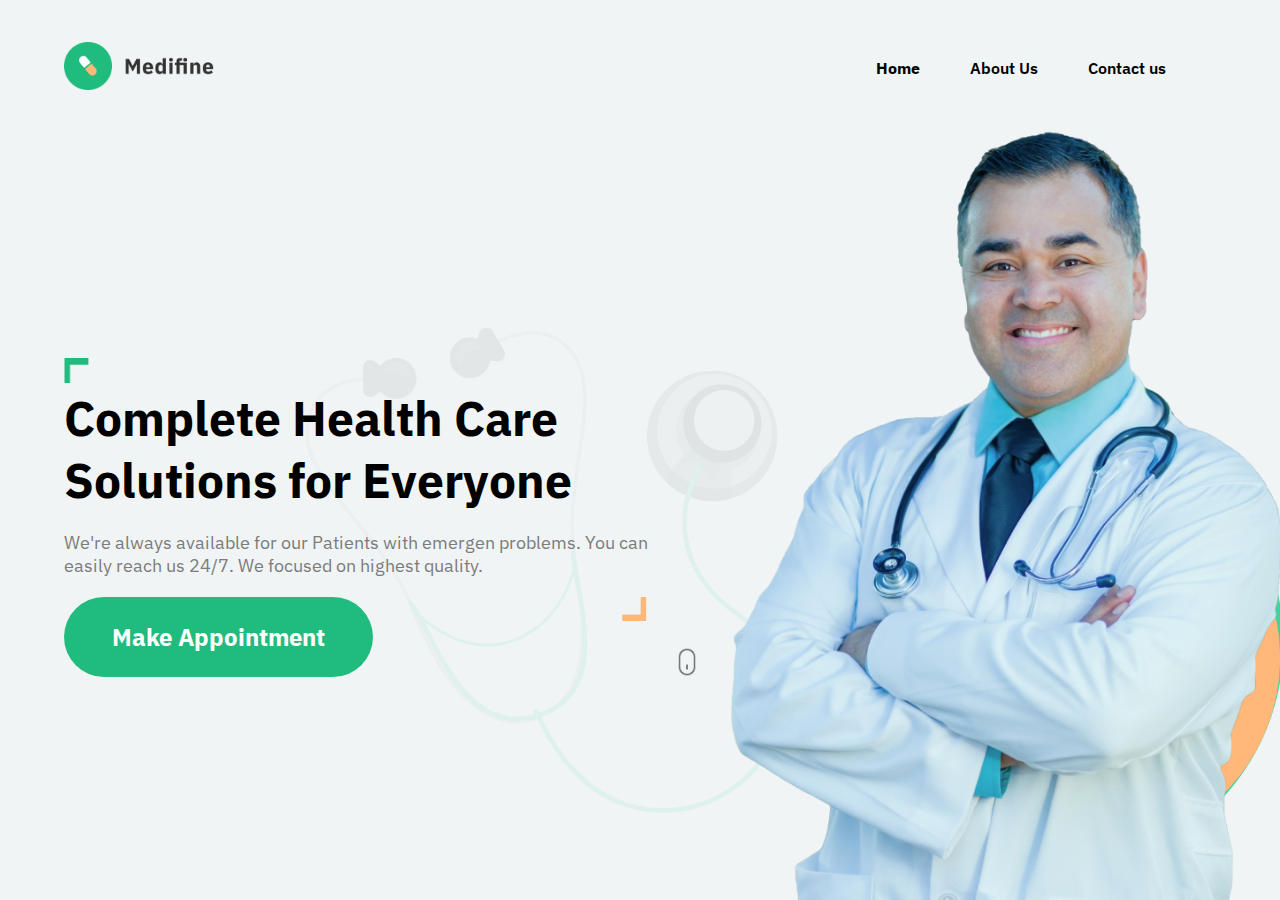
<file: index.html>
<!DOCTYPE html>
<html lang="en">
  <head>
    <meta charset="UTF-8" />
    <meta http-equiv="X-UA-Compatible" content="IE=edge" />
    <meta name="viewport" content="width=device-width, initial-scale=1.0" />
    <title>Hospital Page</title>

    <!-- adding the google font -->
    <link rel="preconnect" href="https://fonts.googleapis.com" />
    <link rel="preconnect" href="https://fonts.gstatic.com" crossorigin />
    <link
      href="https://fonts.googleapis.com/css2?family=IBM+Plex+Sans:wght@200;300;400;500;600;700&family=Poppins:wght@200;300;400;500;600;700;800;900&display=swap"
      rel="stylesheet"
    />

    <!-- adding the css file -->
    <link rel="stylesheet" href="./style.css" />
  </head>

  <body>
    <!-- creating the navigation menu -->
    <nav>
      
      <a href="/index.html"><img src="./images/logo.png" alt="logo" /></a>
      <ul>
        <li><a href="/index.html">Home</a></li>
        <li><a href="./about/about.html">About Us</a></li>
        <li><a href="./contact/contact.html">Contact us</a></li>
      </ul>
    </nav>

    <!-- creating the hero section -->
    <main>
      <!-- creating the left section -->
      <section class="leftSection">
        <img class="topAngle" src="./images/topAngle.png" alt="topAngle" />
        <h1>Complete Health Care Solutions for Everyone</h1>
        <p>
          We're always available for our Patients with emergen problems. You can
          easily reach us 24/7. We focused on highest quality.
        </p>
        <img
          class="bottomAngle"
          src="./images/bottomAngle.png"
          alt="bottomAngle"
        />
        <img
          class="stethoscope"
          src="./images/stethoscope.png"
          alt="stethoscope"
        />
        <button>Make Appointment</button>
        <img class="mouse" src="./images/mouse.png" alt="mouse" />
      </section>

      <!-- creating the right section -->
      <section class="rightSection">
        <img class="greenBox" src="./images/greenBox.png" alt="greenBox" />
        <img class="yellowBox" src="./images/yellowBox.png" alt="yellowBox" />
        <img class="doctor" src="./images/doctor.png" alt="doctor" />
      </section>
    </main>
  </body>
</html>
</file>
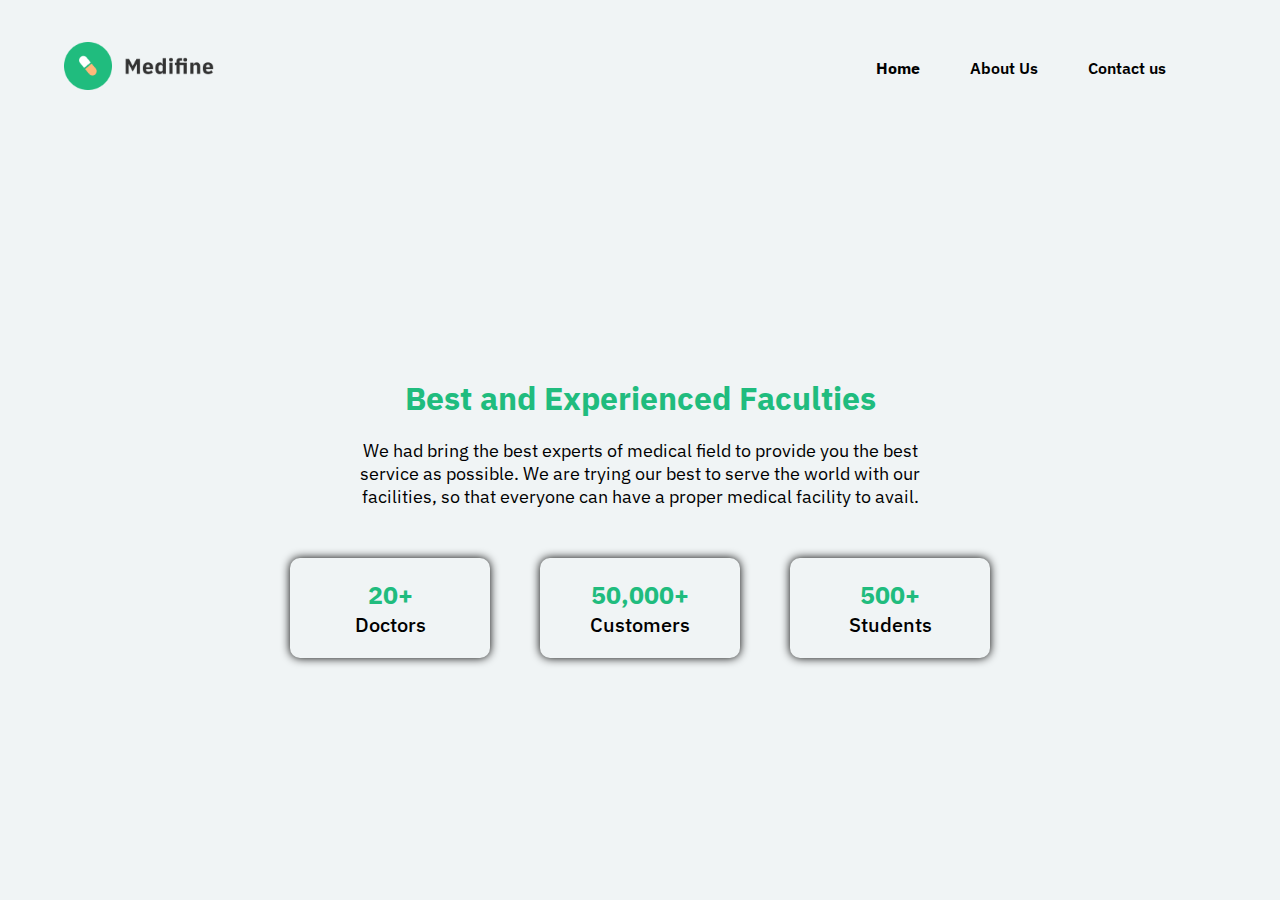
<file: about/about.html>
<!DOCTYPE html>
<html lang="en">
  <head>
    <meta charset="UTF-8" />
    <meta http-equiv="X-UA-Compatible" content="IE=edge" />
    <meta name="viewport" content="width=device-width, initial-scale=1.0" />
    <title>Hospital Page</title>

    <!-- adding the google font -->
    <link rel="preconnect" href="https://fonts.googleapis.com" />
    <link rel="preconnect" href="https://fonts.gstatic.com" crossorigin />
    <link
      href="https://fonts.googleapis.com/css2?family=IBM+Plex+Sans:wght@200;300;400;500;600;700&family=Poppins:wght@200;300;400;500;600;700;800;900&display=swap"
      rel="stylesheet"
    />

    <!-- adding the css file -->
    <link rel="stylesheet" href="./about.css" />
  </head>

  <body>
    <!-- creating the navigation menu -->
    <nav>
      
      <a href="/index.html"><img src="../images/logo.png" alt="logo" /></a>
      <ul>
        <li><a href="/index.html">Home</a></li>
        <li><a href="/about/about.html">About Us</a></li>
        <li><a href="/contact/contact.html">Contact us</a></li>
      </ul>
    </nav>

    <!-- creating the main section -->
    <main>
      <!-- adding the hospital details -->
      <div class="hospitalDescription">
        <h1>Best and Experienced Faculties</h1>
        <p>
          We had bring the best experts of medical field to provide you the best
          service as possible. We are trying our best to serve the world with
          our facilities, so that everyone can have a proper medical facility to
          avail.
        </p>
      </div>

      <!-- adding the achievement cards -->
      <div class="achievement">
        <div class="achievementCard">
          <span>20+</span>
          <p>Doctors</p>
        </div>

        <div class="achievementCard">
          <span>50,000+</span>
          <p>Customers</p>
        </div>

        <div class="achievementCard">
          <span>500+</span>
          <p>Students</p>
        </div>
      </div>
    </main>
  </body>
</html>
</file>
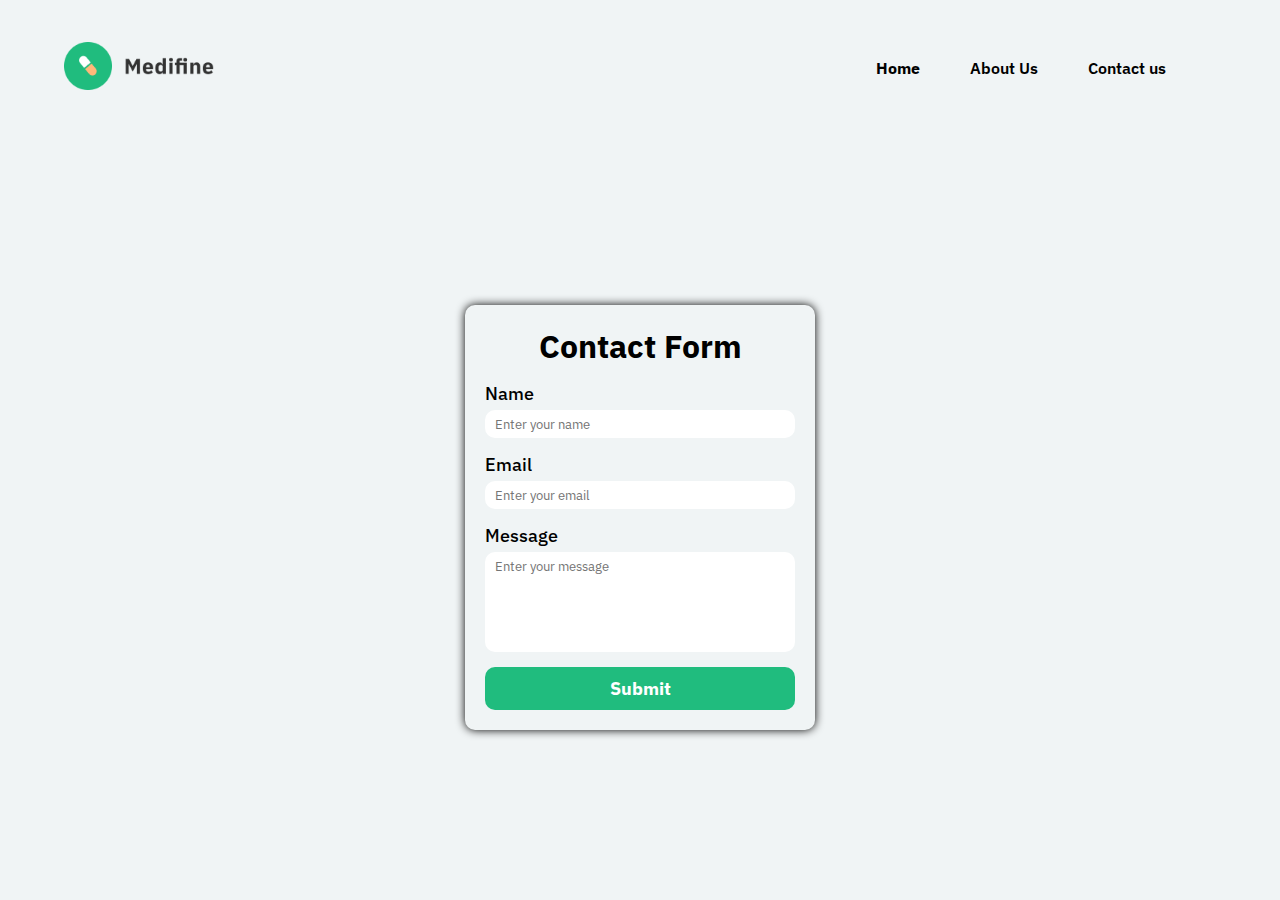
<file: contact/contact.html>
<!DOCTYPE html>
<html lang="en">
  <head>
    <meta charset="UTF-8" />
    <meta http-equiv="X-UA-Compatible" content="IE=edge" />
    <meta name="viewport" content="width=device-width, initial-scale=1.0" />
    <title>Hospital Page</title>

    <!-- adding the google font -->
    <link rel="preconnect" href="https://fonts.googleapis.com" />
    <link rel="preconnect" href="https://fonts.gstatic.com" crossorigin />
    <link
      href="https://fonts.googleapis.com/css2?family=IBM+Plex+Sans:wght@200;300;400;500;600;700&family=Poppins:wght@200;300;400;500;600;700;800;900&display=swap"
      rel="stylesheet"
    />

    <!-- adding the css file -->
    <link rel="stylesheet" href="./contact.css" />
  </head>

  <body>
    <!-- creating the navigation menu -->
    <nav>
        
        <a href="/index.html"><img src="../images/logo.png" alt="logo" /></a>
        <ul>
          <li><a href="/index.html">Home</a></li>
          <li><a href="/about/about.html">About Us</a></li>
          <li><a href="/contact/contact.html">Contact us</a></li>
        </ul>
      </nav>

      <!-- creating the main section -->
      <main>
        <!-- creating the contact form -->
        <form>
          <h1>Contact Form</h1>

          <div>
            <label>Name</label>
            <input type="text" placeholder="Enter your name">
          </div>

          <div>
            <label>Email</label>
            <input type="text" placeholder="Enter your email">
          </div>

          <div>
            <label>Message</label>
            <textarea placeholder="Enter your message"></textarea>
          </div>

          <button>Submit</button>
        </form>
      </main>
  </body>
</html>
</file>
<file: style.css>
/* css reset */
* {
  margin: 0;
  padding: 0;
  outline: 0;
  box-sizing: border-box;
  font-family: "IBM Plex Sans", sans-serif;
}

body {
  max-width: 1440px;
  background-color: #f0f4f5;
  overflow: hidden;
  margin: auto;
}

/* designing the navigation menu */
nav {
  height: 15vh;
  display: flex;
  align-items: center;
  justify-content: space-between;
  padding: 0 5%;
}

/* designing the logo */
nav img {
  width: 150px;
}

/* desiging the navigation menu links */
nav ul {
  display: flex;
  align-items: center;
}

nav ul li {
  list-style: none;
  margin-right: 50px;
  font-weight: 600;
}

nav ul li:first-child {
  font-weight: 700;
  color: #20bc7e;
}

a {
  text-decoration: none;
  color: black;
}

/* designing the hero section */
main {
  display: flex;
  align-items: center;
  justify-content: center;
  height: 85vh;
}

main section {
  width: 50%;
}

.leftSection {
  margin-left: 5%;
  position: relative;
}

.topAngle {
  width: 25px;
}

/* .leftSection h1 {
  font-size: 70px;
} */

.leftSection p {
  color: #7c7c7c;
  font-size: 18px;
  margin: 20px 0;
}

.bottomAngle {
  width: 25px;
  position: absolute;
  right: 25px;
}

.stethoscope {
  position: absolute;
  width: 90%;
  top: -60px;
  right: -25%;
  z-index: -1;
}

.mouse {
  position: absolute;
  right: -30px;
  bottom: 0;
  width: 30px;
}

.leftSection button {
  color: white;
  border: none;
  padding: 15px 40px;
  border-radius: 40px;
  background-color: #20bc7e;
  font-size: 25px;
  font-weight: 700;
}

/* designing the right section */
.greenBox,
.yellowBox {
  position: absolute;
  right: 0;
}

.greenBox {
  width: 35%;
  bottom: 30px;
}

.yellowBox {
  width: 30%;
  bottom: 50px;
}

.doctor {
  position: absolute;
  right: 0;
  bottom: 0;
  height: 90%;
}

@media (max-width: 767px) {
  .stethoscope,
  .doctor,
  .greenBox,
  .yellowBox {
    position: static;
    width: 60%;
    margin: 0 auto;
  }
}



h1 {
  font-size: clamp(1.5rem, 5vw, 3rem);
}

/* Optional fallback for older browsers */
@media (max-width: 400px) {
  h1 {
    font-size: 1.5rem;
  }
 
}

.leftSection button {
  font-size: 1.2rem;
  padding: 0.75em 1.5em;
}

@media (min-width: 768px) {
  .leftSection button {
    font-size: 1.5rem;
    padding: 1em 2em;
  }
}
</file>
<file: about/about.css>
/* css reset */
* {
  margin: 0;
  padding: 0;
  outline: 0;
  box-sizing: border-box;
  font-family: "IBM Plex Sans", sans-serif;
}

body {
  max-width: 1440px;
  background-color: #f0f4f5;
  overflow: hidden;
  margin: auto;
}

/* designing the navigation menu */
nav {
  height: 15vh;
  display: flex;
  align-items: center;
  justify-content: space-between;
  padding: 0 5%;
}

/* designing the logo */
nav img {
  width: 150px;
}

/* desiging the navigation menu links */
nav ul {
  display: flex;
  align-items: center;
}

nav ul li {
  list-style: none;
  margin-right: 50px;
  font-weight: 600;
}

nav ul li:first-child {
  font-weight: 700;
  color: #20bc7e;
}

a {
  text-decoration: none;
  color: black;
}

/* designing the main section */
main {
  height: 85vh;
  display: flex;
  flex-direction: column;
  align-items: center;
  justify-content: center;
  padding: 0 5%;
}

.hospitalDescription {
  width: 50%;
  text-align: center;
}

.hospitalDescription h1 {
  margin-bottom: 20px;
  color: #20BC7E;
}

.hospitalDescription p {
  font-size: 18px;
  font-weight: 400;
}

/* desinging the achievement card */
.achievement {
  display: flex;
  align-items: center;
  gap: 50px;
  margin-top: 50px;
}

.achievementCard {
  width: 200px;
  height: 100px;
  border-radius: 10px;
  box-shadow: 0 0 10px black;
  display: flex;
  flex-direction: column;
  align-items: center;
  justify-content: center;
}

.achievementCard span {
  font-size: 25px;
  font-weight: 700;
  color: #20BC7E;
}

.achievementCard p {
  font-size: 20px;
  font-weight: 500;
}
</file>
<file: contact/contact.css>
/* css reset */
* {
    margin: 0;
    padding: 0;
    outline: 0;
    box-sizing: border-box;
    font-family: "IBM Plex Sans", sans-serif;
  }
  
  body {
    max-width: 1440px;
    background-color: #f0f4f5;
    overflow: hidden;
    margin: auto;
  }
  
  /* designing the navigation menu */
  nav {
    height: 15vh;
    display: flex;
    align-items: center;
    justify-content: space-between;
    padding: 0 5%;
  }
  
  /* designing the logo */
  nav img {
    width: 150px;
  }
  
  /* desiging the navigation menu links */
  nav ul {
    display: flex;
    align-items: center;
  }
  
  nav ul li {
    list-style: none;
    margin-right: 50px;
    font-weight: 600;
  }
  
  nav ul li:first-child {
    font-weight: 700;
    color: #20bc7e;
  }
  
  a {
    text-decoration: none;
    color: black;
  }

  /* designing the main section and form */
  main{
    height: 85vh;
    display: flex;
    align-items: center;
    justify-content: center;
  }

  form{
    width: 350px;
    box-shadow: 0 0 10px black;
    border-radius: 10px;
    padding: 20px;
    display: flex;
    flex-direction: column;
    gap: 15px;
  }

  form h1{
    text-align: center;
  }

  form div{
    display: flex;
    flex-direction: column;
  }

  form div label{
    font-size: 18px;
    font-weight: 500;
    margin-bottom: 5px;
  }

  form div input{
    border: transparent;
    border-radius: 10px;
    padding: 5px 10px;
  }

  form div textarea{
    resize: none;
    height: 100px;
    border: transparent;
    border-radius: 10px;
    padding: 5px 10px;
  }

  form button{
    border: transparent;
    border-radius: 10px;
    background: #20BC7E;
    color: white;
    font-size: 18px;
    font-weight: bold;
    padding: 10px;
    cursor: pointer;
  }
</file>
